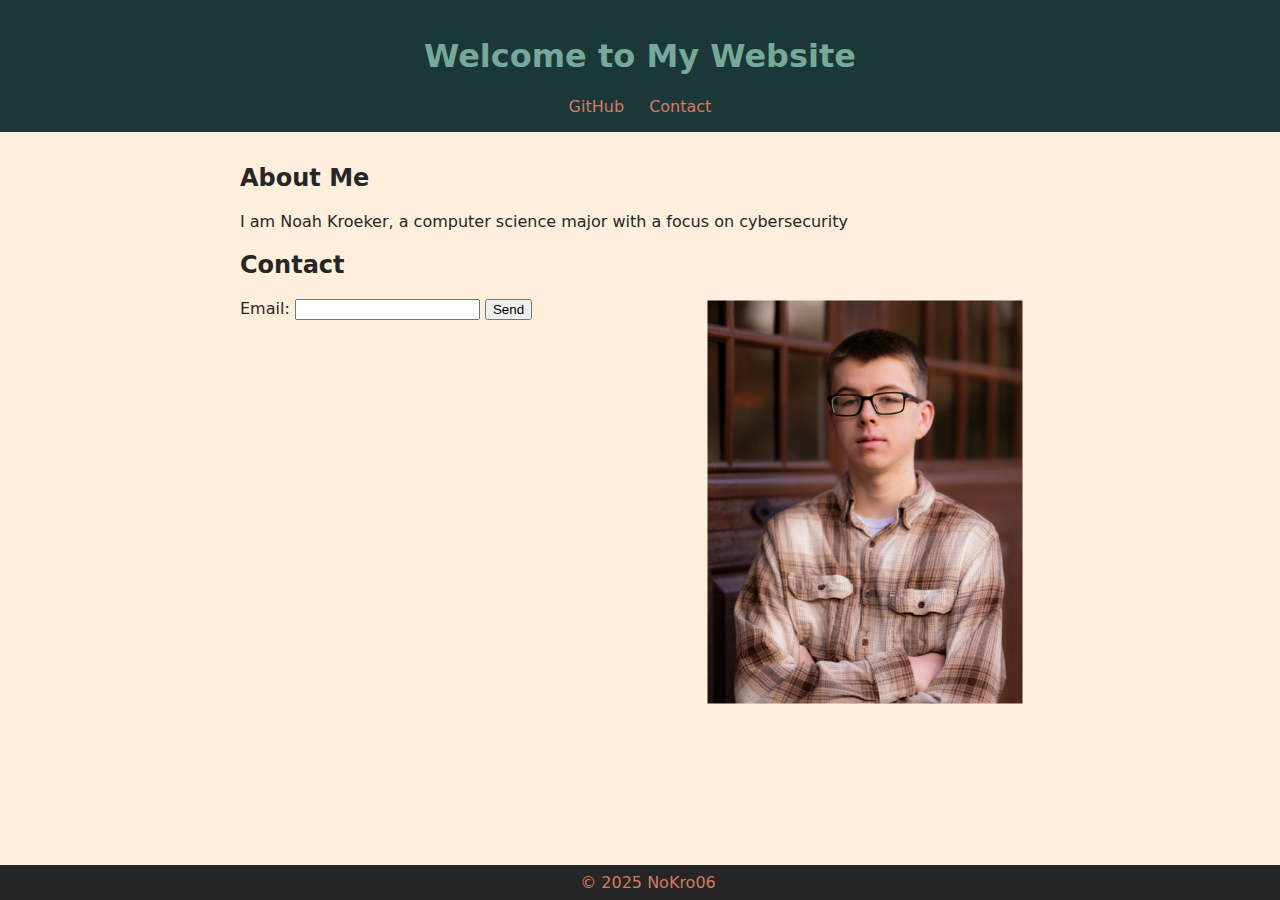
<file: index.html>
<!DOCTYPE html>
<html lang="en">
<head>
  <meta charset="utf-8" />
  <meta name="viewport" content="width=device-width, initial-scale=1" />
  <title>Noah Kroeker - Home</title>
  <link rel="stylesheet" href="style.css" />
</head>
<body>
  <header>
    <h1>Welcome to My Website</h1>
    <nav>
      <a href="https://github.com/NoKro06">GitHub</a>
      <a href="#contact">Contact</a>
    </nav>
  </header>

  <main>
    <section id="about">
      <h2>About Me</h2>
      <p>I am Noah Kroeker, a computer science major with a focus on cybersecurity</p>
      <img src="images/profile_pic.png" class="profile_pic">
    </section>

    <section id="contact">
      <h2>Contact</h2>
      <form id="contact-form">
        <label>
          Email:
          <input type="email" name="email" required />
        </label>
        <button type="submit">Send</button>
      </form>
    </section>
  </main>

  <footer>&copy; 2025 NoKro06</footer>

  <script src="script.js"></script>
</body>
</html>
</file>
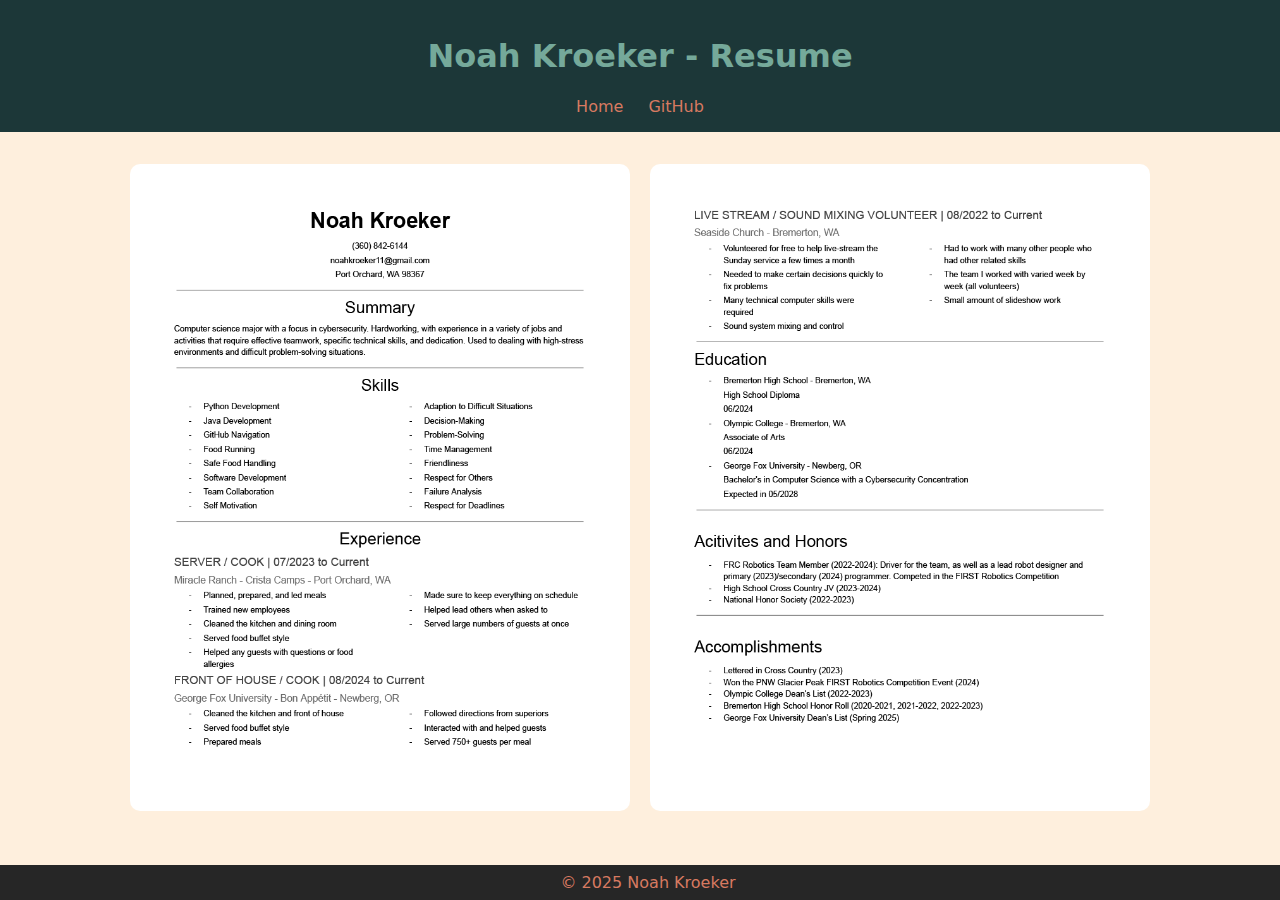
<file: resume.html>
<!DOCTYPE html>
<html lang="en">
<head>
  <meta charset="utf-8" />
  <meta name="viewport" content="width=device-width, initial-scale=1" />
  <title>Noah Kroeker - Resume</title>
  <link rel="stylesheet" href="style.css" />
</head>
<body>
  <header>
    <h1>Noah Kroeker - Resume</h1>
    <nav>
      <a href="index.html">Home</a>
      <a href="https://github.com/NoKro06">GitHub</a>
    </nav>
  </header>

  <main>
    <section id="Resume">
        <div class="resume_image_row">
            <img src="images/Full Resume/Page1.png">
            <img src="images/Full Resume/Page2.png">
        </div>
      <!--<embed src="docs/Full Resume 2025.pdf" width="800px" height="2100px" class="resume"/>-->
    </section>
  </main>

  <footer>&copy; 2025 Noah Kroeker</footer>

  <script src="script.js"></script>
</body>
</html>
</file>
<file: style.css>
/*
    Color palette
    Gray: #262626, Dark Green: #1C3738,
    Green: #75A99A, Red: #D77A61,
    White: #FEEFDD
*/
body 
{
    font-family: system-ui, -apple-system, "Helvetica Neue", Arial, sans-serif;
    background: #FEEFDD;
    color: #262626;
    margin: 0;
}

header 
{
    background: #1c3738;
    color: #75a99a;
    text-align: center;
    width: auto;
    padding: 1rem 0;
}

nav a 
{
    color: #d77a61;
    text-decoration: none;
    margin: 0 10px;
}

main 
{
    max-width: 800px;
    margin: 2rem auto;
    padding: 0 1rem;
}

footer 
{
    position: fixed;
    bottom: 0;
    width: 100%;
    background: #262626;
    color: #d77a61;
    text-align: center;
    padding: 0.5rem;
}

.img
{
    max-width: 100%;
    height: auto;
    display: block;
}

.profile_pic 
{
    display: block;
    margin: 0px 0 10px 20px;
    width: 350px;
    float: right;
    clip-path: inset(10% 5% 15% 5%);
}

.resume_image_row
{
    display: flex;
    justify-content: center;
    align-items: center;
    gap: 20px;
    margin-top: 20px;
    margin-bottom: 50px;
}

.resume_image_row img
{
    width: 500px;
    border-radius: 10px;
}
</file>
